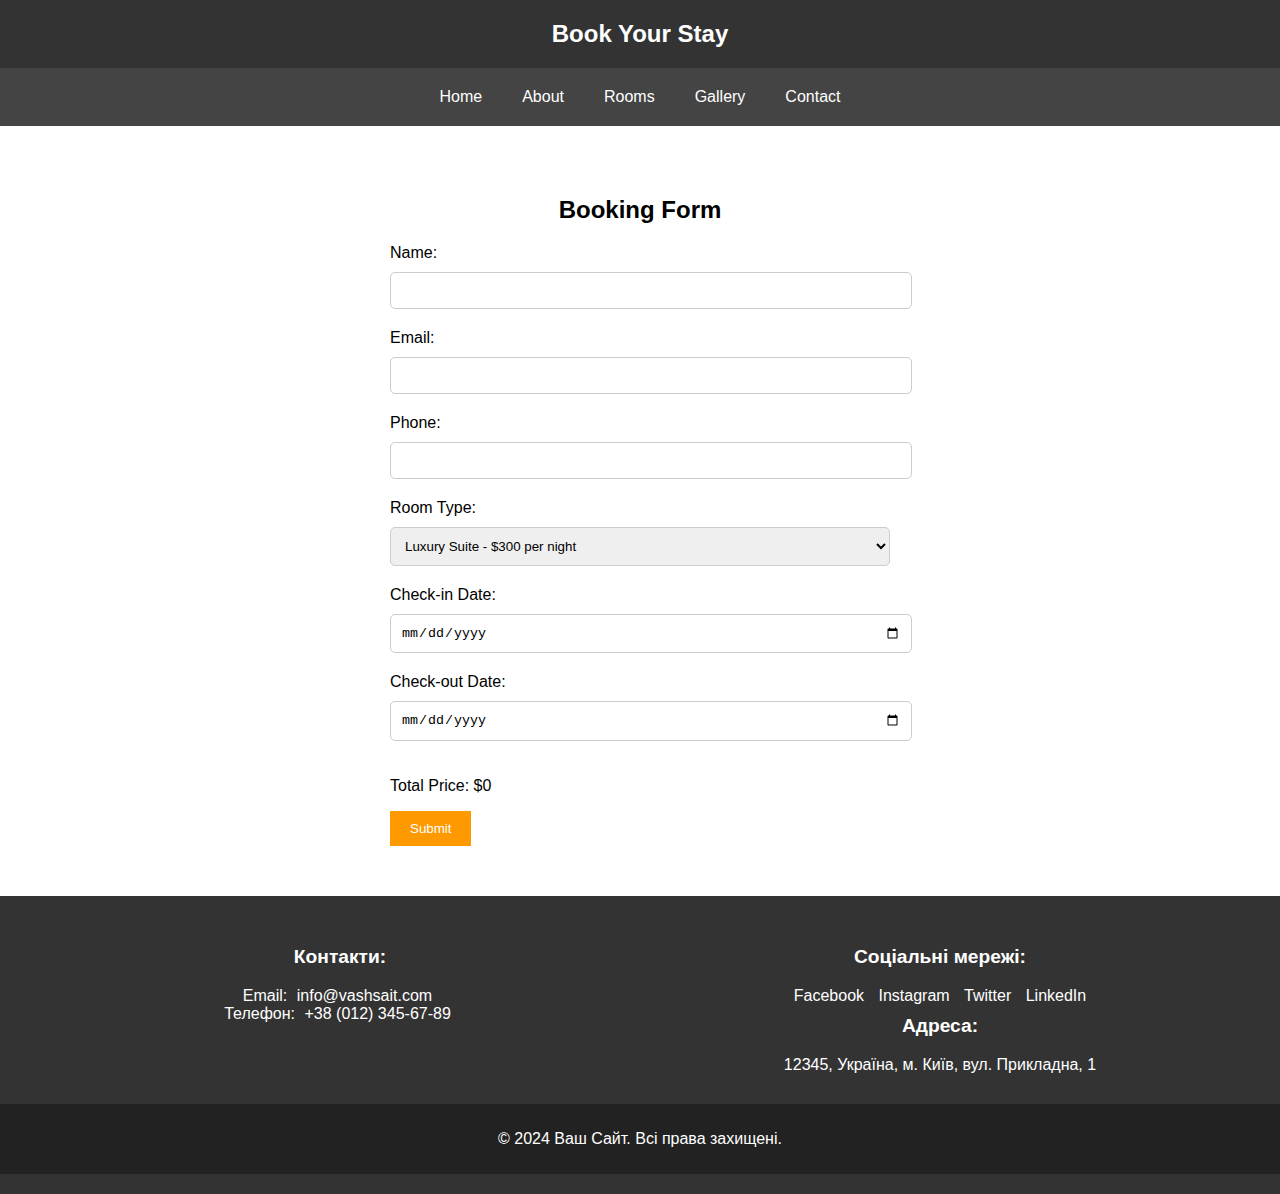
<file: booking.html>
<!DOCTYPE html>
<html lang="en">
<head>
    <meta charset="UTF-8">
    <meta name="viewport" content="width=device-width, initial-scale=1.0">
    <title>Booking - Hotel Name</title>
    <link rel="stylesheet" href="style.css">
    <link rel="stylesheet" href="booking.css">
</head>
<body>
    <header>
        <h1>Book Your Stay</h1>
    </header>
    <nav>
        <a href="index.html">Home</a>
        <a href="index.html#about">About</a>
        <a href="index.html#rooms">Rooms</a>
        <a href="index.html#gallery">Gallery</a>
        <a href="index.html#contact">Contact</a>
    </nav>
    <div class="content">
        <h2>Booking Form</h2>
        <form id="bookingForm" action="thankyou.html" method="post">
            <label for="name">Name:</label>
            <input type="text" id="name" name="name" required>
            <label for="email">Email:</label>
            <input type="email" id="email" name="email" required>
            <label for="phone">Phone:</label>
            <input type="tel" id="phone" name="phone" required>
            <label for="room">Room Type:</label>
            <select id="room" name="room" required>
                <option value="luxury">Luxury Suite - $300 per night</option>
                <option value="deluxe">Deluxe Room - $200 per night</option>
                <option value="premium">Premium Room - $150 per night</option>
                <option value="standard">Standard Room - $100 per night</option>
                <option value="economy">Economy Room - $80 per night</option>
            </select>
            <label for="checkin">Check-in Date:</label>
            <input type="date" id="checkin" name="checkin" required>
            <label for="checkout">Check-out Date:</label>
            <input type="date" id="checkout" name="checkout" required>
            <p>Total Price: $<span id="totalPrice">0</span></p>
            <button type="submit">Submit</button>
        </form>
    </div>
    <footer id="contact">
        <div class="footer-container">
            <div class="footer-column">
                <div class="contact-info">
                    <h3>Контакти:</h3>
                    <p>Email: <a href="mailto:info@vashsait.com">info@vashsait.com</a></p>
                    <p>Телефон: <a href="tel:+380123456789">+38 (012) 345-67-89</a></p>
                </div>
            </div>
            <div class="footer-column">
                <div class="social-media">
                    <h3>Соціальні мережі:</h3>
                    <a href="#">Facebook</a>
                    <a href="#">Instagram</a>
                    <a href="#">Twitter</a>
                    <a href="#">LinkedIn</a>
                </div>
                <div class="address">
                    <h3>Адреса:</h3>
                    <p>12345, Україна, м. Київ, вул. Прикладна, 1</p>
                </div>
            </div>
        </div>
        <div class="footer-bottom">
            <p>© 2024 Ваш Сайт. Всі права захищені.</p>
        </div>
    </footer>
    
        <script src="bookimg.js"></script>
</body>
</html>
</file>
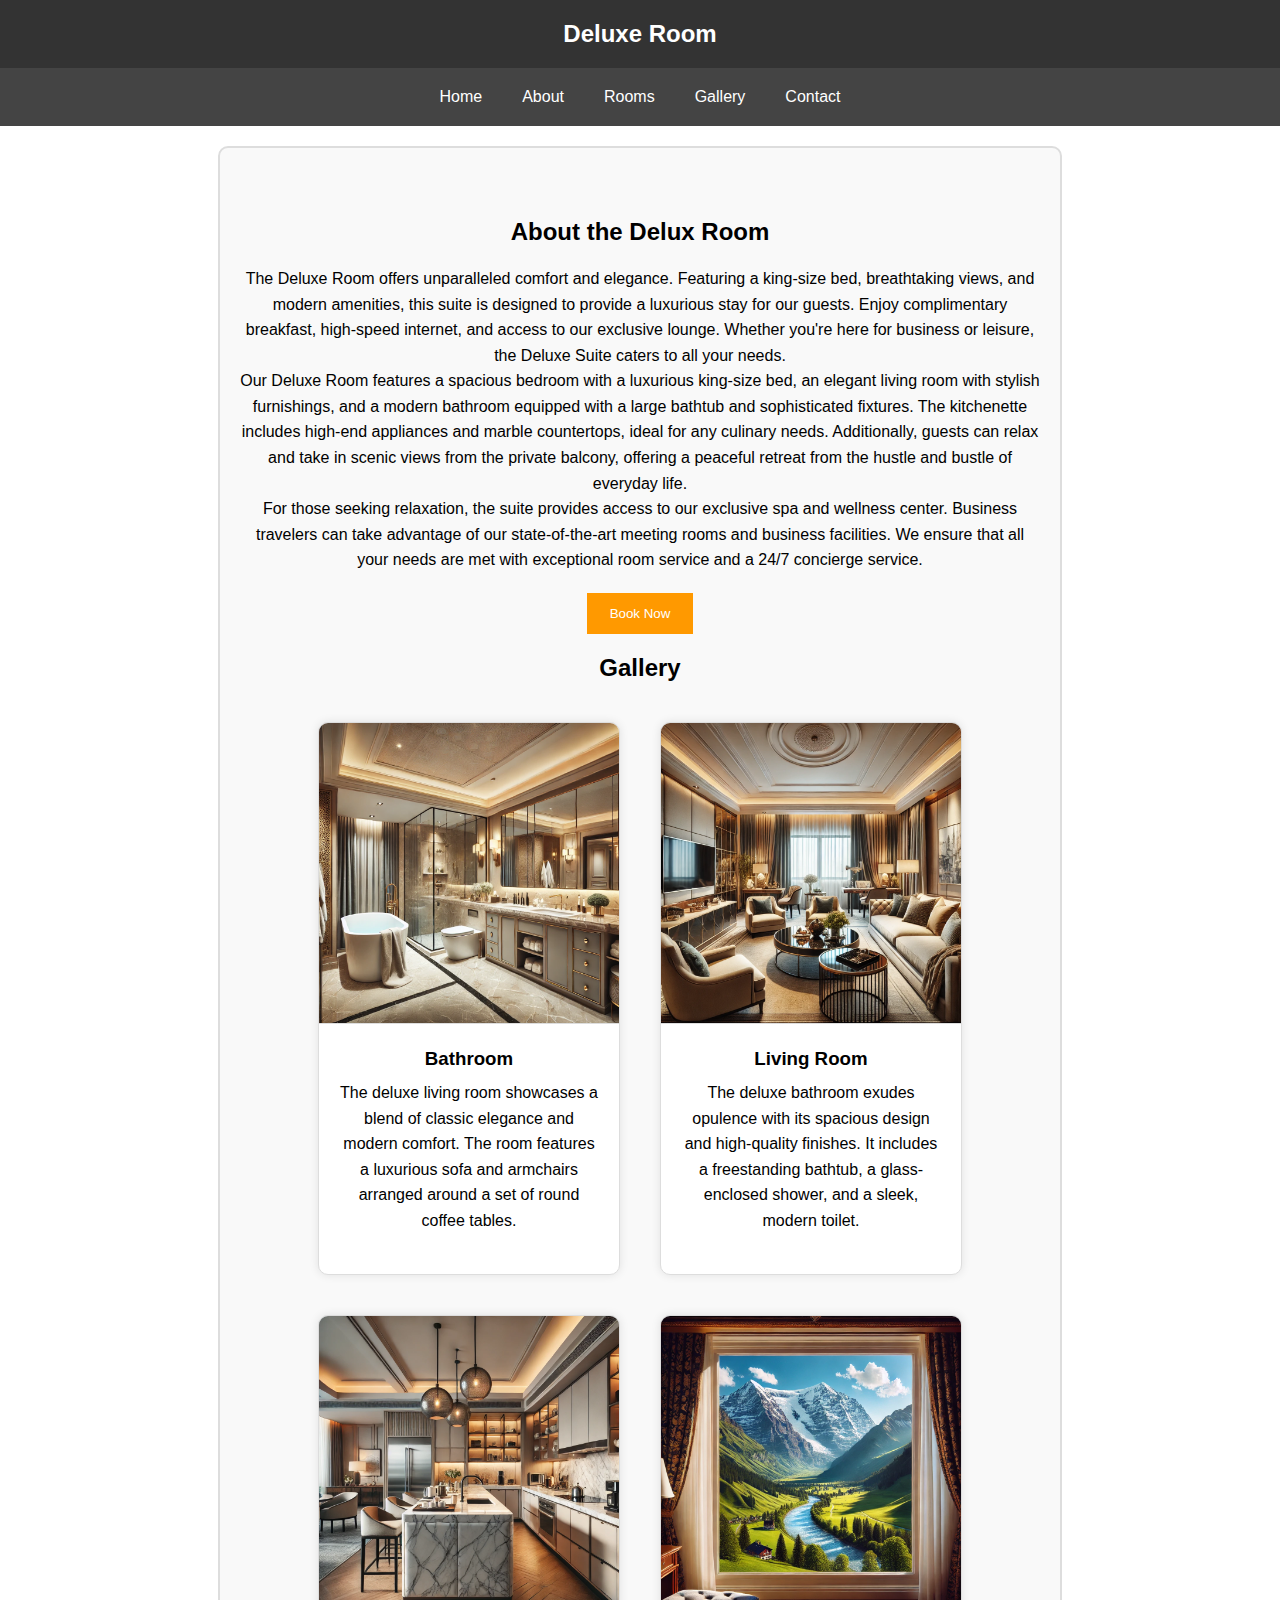
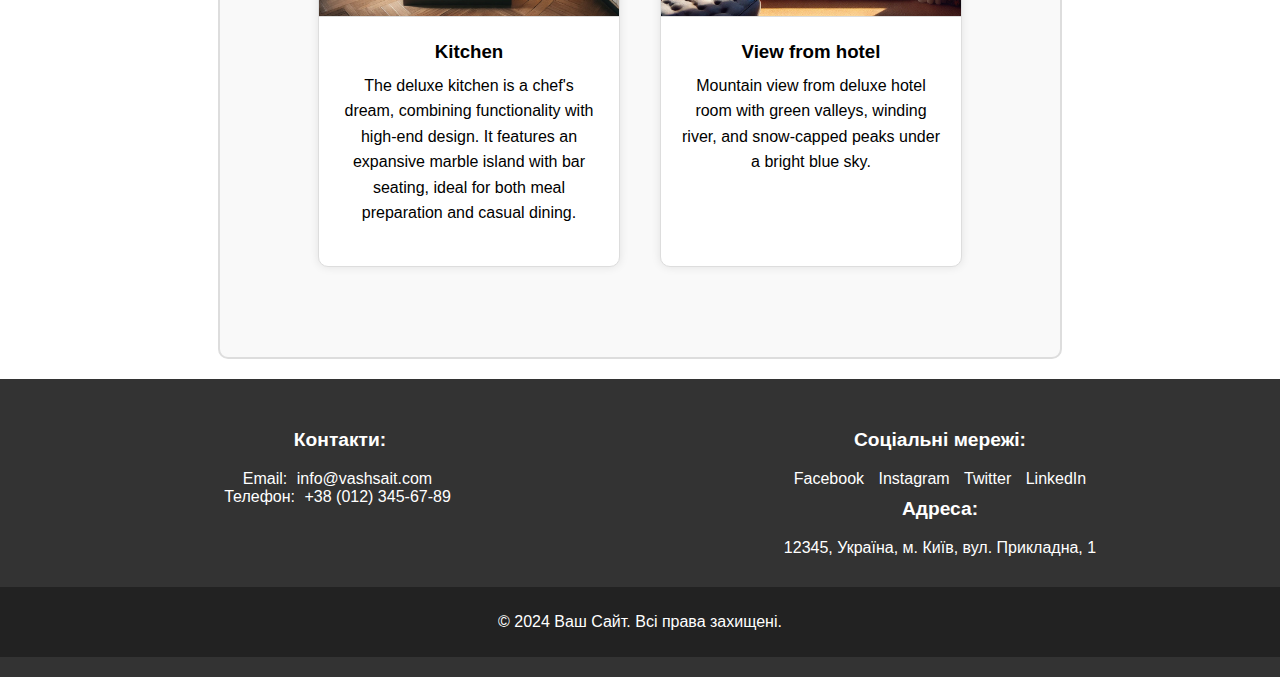
<file: deluxe.html>
<!DOCTYPE html>
<html lang="en">
<head>
    <meta charset="UTF-8">
    <meta name="viewport" content="width=device-width, initial-scale=1.0">
    <link rel="stylesheet" href="style.css">
    <link rel="stylesheet" href="deluxe.css">
    <title>Deluxe Room - Hotel Booking</title>
 
</head>
<body>
    <header>
        <h1>Deluxe Room</h1>
    </header>
    <nav>
        <a href="index.html">Home</a>
        <a href="index.html#about">About</a>
        <a href="index.html#rooms">Rooms</a>
        <a href="index.html#gallery">Gallery</a>
        <a href="index.html#contact">Contact</a>
    </nav>
    <div class="content">
        <h2>About the Delux Room</h2>
        <p>The Deluxe Room offers unparalleled comfort and elegance. Featuring a king-size bed, breathtaking views, and modern amenities, this suite is designed to provide a luxurious stay for our guests. Enjoy complimentary breakfast, high-speed internet, and access to our exclusive lounge. Whether you're here for business or leisure, the Deluxe Suite caters to all your needs.</p>
        <p>Our Deluxe Room features a spacious bedroom with a luxurious king-size bed, an elegant living room with stylish furnishings, and a modern bathroom equipped with a large bathtub and sophisticated fixtures. The kitchenette includes high-end appliances and marble countertops, ideal for any culinary needs. Additionally, guests can relax and take in scenic views from the private balcony, offering a peaceful retreat from the hustle and bustle of everyday life.</p>
        <p>For those seeking relaxation, the suite provides access to our exclusive spa and wellness center. Business travelers can take advantage of our state-of-the-art meeting rooms and business facilities. We ensure that all your needs are met with exceptional room service and a 24/7 concierge service.</p>
        <button onclick="window.location.href='booking.html'">Book Now</button>
        <h2>Gallery</h2>
        <div class="gallery">
            <div class="room-card">
                <img src="./rooms/Deluxe_bathroom.png" alt="Bathroom">
                <div class="room-card-content">
                    <h3>Bathroom</h3>
                    <p>The deluxe living room showcases a blend of classic elegance and modern comfort. The room features a luxurious sofa and armchairs arranged around a set of round coffee tables.</p>
                </div>
            </div>
            <div class="room-card">
                <img src="./rooms/Deluxe_living_room.png" alt="Living Room">
                <div class="room-card-content">
                    <h3>Living Room</h3>
                    <p>The deluxe bathroom exudes opulence with its spacious design and high-quality finishes. It includes a freestanding bathtub, a glass-enclosed shower, and a sleek, modern toilet.</p>
                </div>
            </div>
            <div class="room-card">
                <img src="./rooms/Deluxe_kitchen.png" alt="Kitchen">
                <div class="room-card-content">
                    <h3>Kitchen</h3>
                    <p>The deluxe kitchen is a chef's dream, combining functionality with high-end design. It features an expansive marble island with bar seating, ideal for both meal preparation and casual dining. </p>
                </div>
            </div>
            <div class="room-card">
                <img src="./rooms/another_deluxe_mountain_view.png" alt="View">
                <div class="room-card-content">
                    <h3>View from hotel</h3>
                    <p>Mountain view from deluxe hotel room with green valleys, winding river, and snow-capped peaks under a bright blue sky.</p>
                   
                </div>
            </div>
            <!-- Add more room cards as needed -->
        </div>
    </div>
    <footer>
        <div class="footer-container">
            <div class="footer-column">
                <div class="contact-info">
                    <h3>Контакти:</h3>
                    <p>Email: <a href="mailto:info@vashsait.com">info@vashsait.com</a></p>
                    <p>Телефон: <a href="tel:+380123456789">+38 (012) 345-67-89</a></p>
                </div>
            </div>
            <div class="footer-column">
                <div class="social-media">
                    <h3>Соціальні мережі:</h3>
                    <a href="#">Facebook</a>
                    <a href="#">Instagram</a>
                    <a href="#">Twitter</a>
                    <a href="#">LinkedIn</a>
                </div>
                <div class="address">
                    <h3>Адреса:</h3>
                    <p>12345, Україна, м. Київ, вул. Прикладна, 1</p>
                </div>
            </div>
        </div>
        <div class="footer-bottom">
            <p>© 2024 Ваш Сайт. Всі права захищені.</p>
        </div>
    </footer>
</body>
</html>
</file>
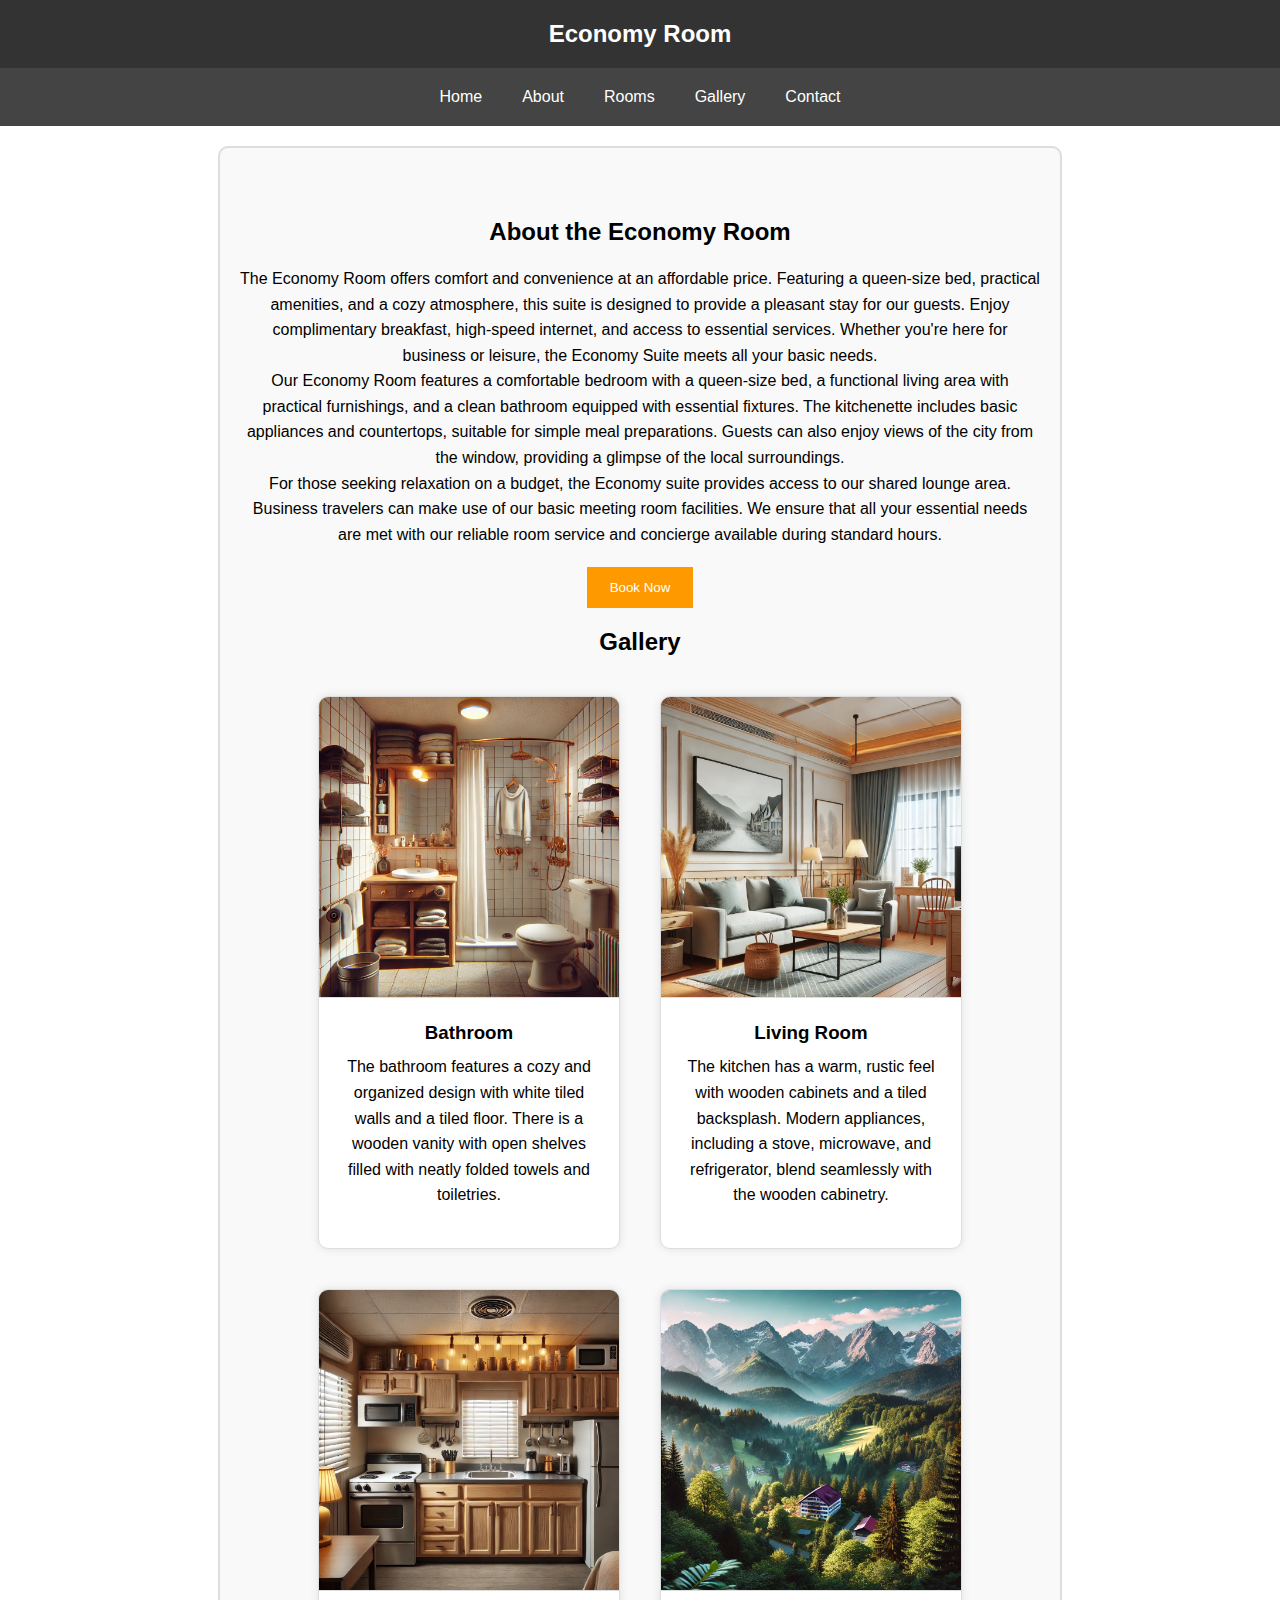
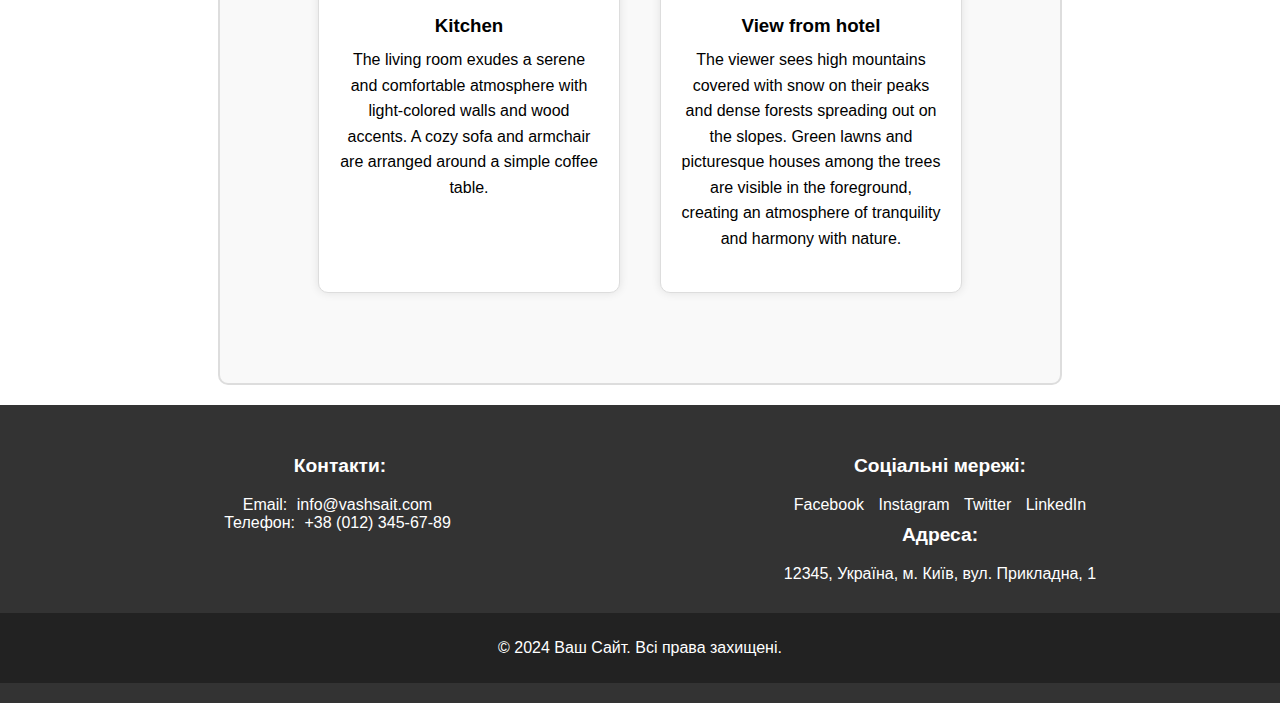
<file: economy.html>
<!DOCTYPE html>
<html lang="en">
<head>
    <meta charset="UTF-8">
    <meta name="viewport" content="width=device-width, initial-scale=1.0">
    <link rel="stylesheet" href="style.css">
    <link rel="stylesheet" href="economy.css">
    <title>Economy Room - Hotel Booking</title>
 
</head>
<body>
    <header>
        <h1>Economy Room</h1>
    </header>
    <nav>
        <a href="index.html">Home</a>
        <a href="index.html#about">About</a>
        <a href="index.html#rooms">Rooms</a>
        <a href="index.html#gallery">Gallery</a>
        <a href="index.html#contact">Contact</a>
    </nav>
    <div class="content">
        <h2>About the Economy Room</h2>
        <p>The Economy Room offers comfort and convenience at an affordable price. Featuring a queen-size bed, practical amenities, and a cozy atmosphere, this suite is designed to provide a pleasant stay for our guests. Enjoy complimentary breakfast, high-speed internet, and access to essential services. Whether you're here for business or leisure, the Economy Suite meets all your basic needs.</p>
        <p>Our Economy Room features a comfortable bedroom with a queen-size bed, a functional living area with practical furnishings, and a clean bathroom equipped with essential fixtures. The kitchenette includes basic appliances and countertops, suitable for simple meal preparations. Guests can also enjoy views of the city from the window, providing a glimpse of the local surroundings.</p>
        <p>For those seeking relaxation on a budget, the Economy suite provides access to our shared lounge area. Business travelers can make use of our basic meeting room facilities. We ensure that all your essential needs are met with our reliable room service and concierge available during standard hours.</p>
        <button onclick="window.location.href='booking.html'">Book Now</button>
        <h2>Gallery</h2>
        <div class="gallery">
            <div class="room-card">
                <img src="./rooms/Economy_suite_bathroom.png" alt="Bathroom">
                <div class="room-card-content">
                    <h3>Bathroom</h3>
                    <p>The bathroom features a cozy and organized design with white tiled walls and a tiled floor. There is a wooden vanity with open shelves filled with neatly folded towels and toiletries.</p>
                </div>
            </div>
            <div class="room-card">
                <img src="./rooms/Economy_suite_living_room.png" alt="Living Room">
                <div class="room-card-content">
                    <h3>Living Room</h3>
                    <p>The kitchen has a warm, rustic feel with wooden cabinets and a tiled backsplash. Modern appliances, including a stove, microwave, and refrigerator, blend seamlessly with the wooden cabinetry.</p>
                </div>
            </div>
            <div class="room-card">
                <img src="./rooms/Economy_suite_kitchen.png" alt="Kitchen">
                <div class="room-card-content">
                    <h3>Kitchen</h3>
                    <p>The living room exudes a serene and comfortable atmosphere with light-colored walls and wood accents. A cozy sofa and armchair are arranged around a simple coffee table.</p>
                </div>
            </div>
            <div class="room-card">
                <img src="./rooms/Mountain_view_from_hotel_window.png" alt="View">
                <div class="room-card-content">
                    <h3>View from hotel</h3>
                    <p>The viewer sees high mountains covered with snow on their peaks and dense forests spreading out on the slopes. Green lawns and picturesque houses among the trees are visible in the foreground, creating an atmosphere of tranquility and harmony with nature.</p>
                   
                </div>
            </div>
            <!-- Add more room cards as needed -->
        </div>
    </div>
    <footer>
        <div class="footer-container">
            <div class="footer-column">
                <div class="contact-info">
                    <h3>Контакти:</h3>
                    <p>Email: <a href="mailto:info@vashsait.com">info@vashsait.com</a></p>
                    <p>Телефон: <a href="tel:+380123456789">+38 (012) 345-67-89</a></p>
                </div>
            </div>
            <div class="footer-column">
                <div class="social-media">
                    <h3>Соціальні мережі:</h3>
                    <a href="#">Facebook</a>
                    <a href="#">Instagram</a>
                    <a href="#">Twitter</a>
                    <a href="#">LinkedIn</a>
                </div>
                <div class="address">
                    <h3>Адреса:</h3>
                    <p>12345, Україна, м. Київ, вул. Прикладна, 1</p>
                </div>
            </div>
        </div>
        <div class="footer-bottom">
            <p>© 2024 Ваш Сайт. Всі права захищені.</p>
        </div>
    </footer>
</body>
</html>
</file>
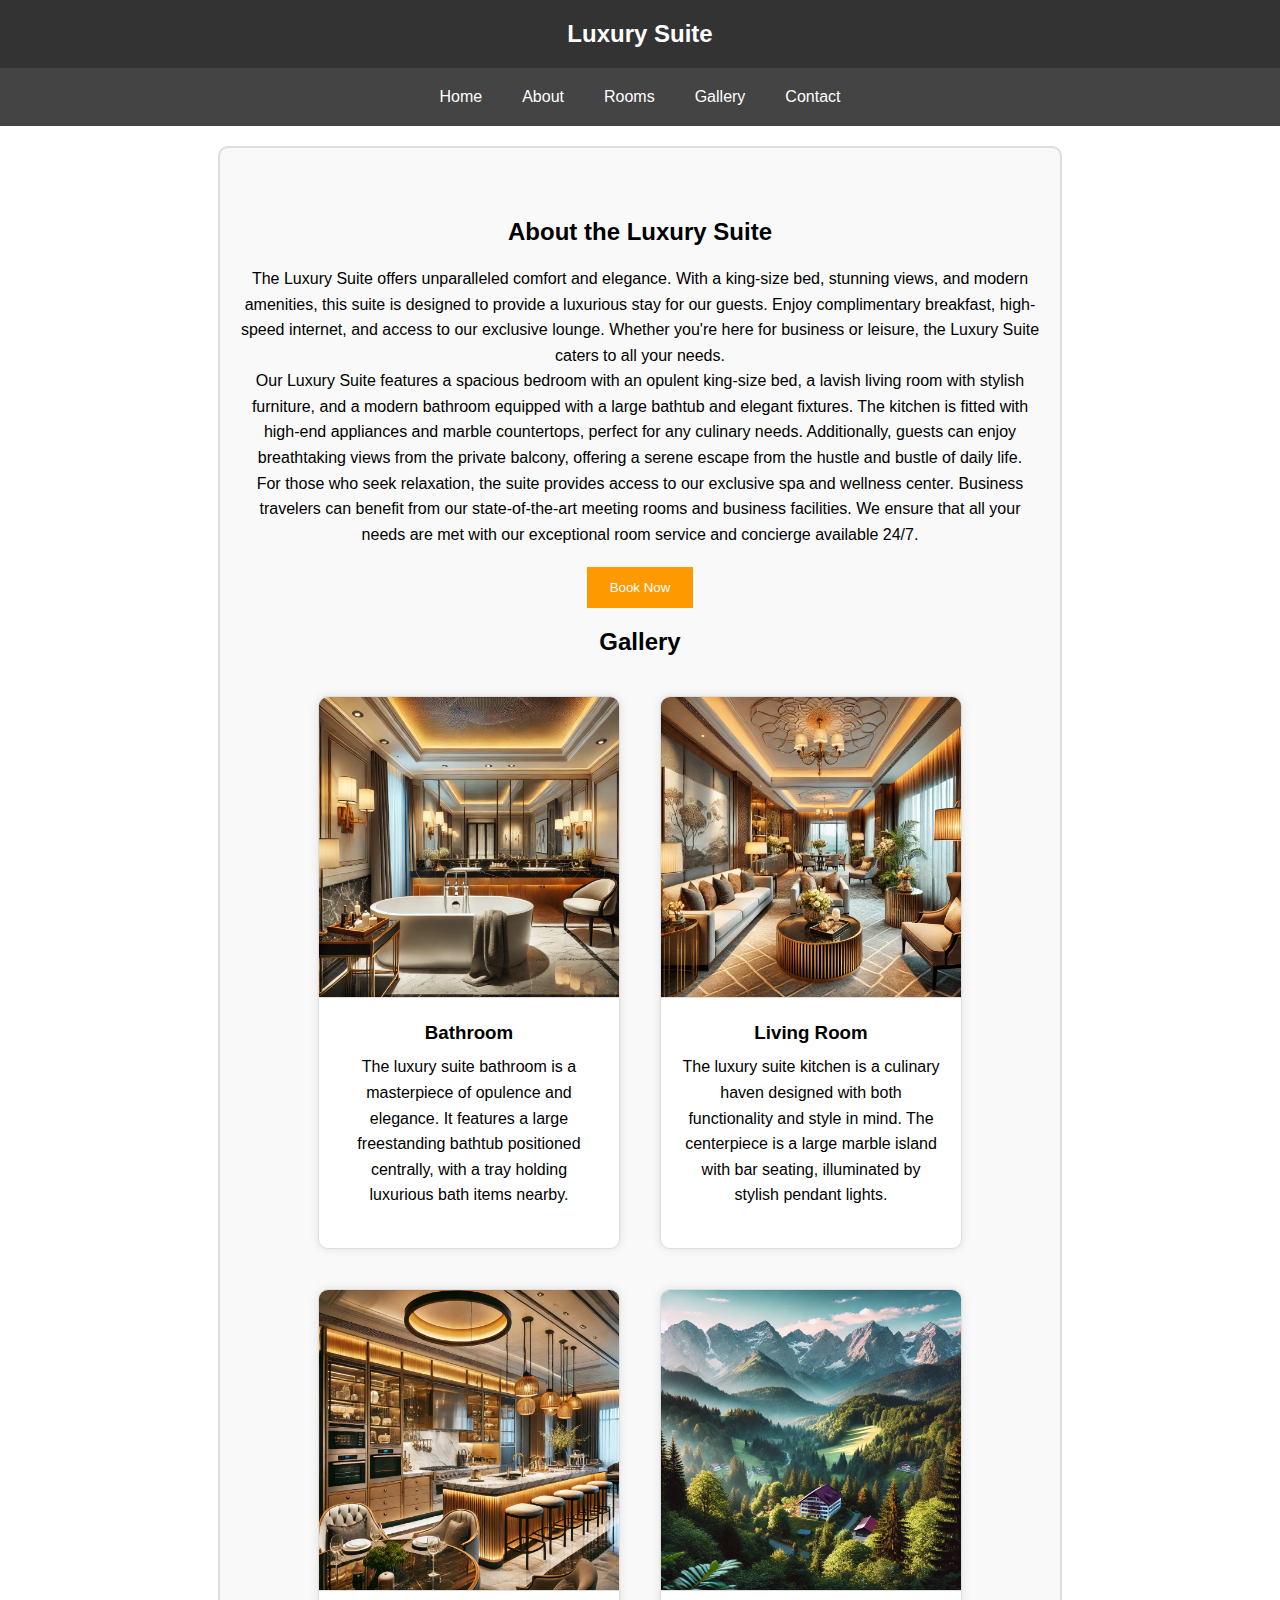
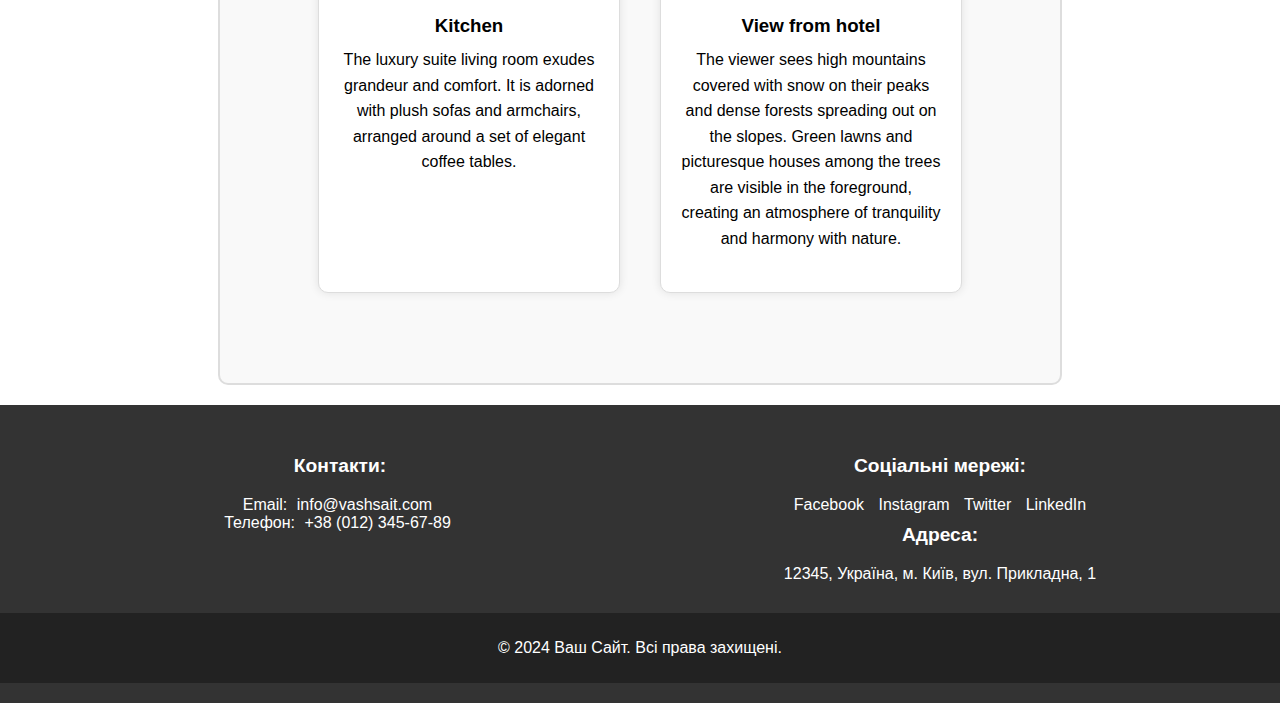
<file: luxery.html>
<!DOCTYPE html>
<html lang="en">
<head>
    <meta charset="UTF-8">
    <meta name="viewport" content="width=device-width, initial-scale=1.0">
    <link rel="stylesheet" href="style.css">
    <link rel="stylesheet" href="luxery.css">
    <title>Luxury Suite - Hotel Booking</title>
 
</head>
<body>
    
    <header>
        <h1>Luxury Suite</h1>
    </header>
    <nav>
        <a href="index.html">Home</a>
        <a href="index.html#about">About</a>
        <a href="index.html#rooms">Rooms</a>
        <a href="index.html#gallery">Gallery</a>
        <a href="index.html#contact">Contact</a>
    </nav>
    <div class="content">
        <h2>About the Luxury Suite</h2>
        <p>The Luxury Suite offers unparalleled comfort and elegance. With a king-size bed, stunning views, and modern amenities, this suite is designed to provide a luxurious stay for our guests. Enjoy complimentary breakfast, high-speed internet, and access to our exclusive lounge. Whether you're here for business or leisure, the Luxury Suite caters to all your needs.</p>
        <p>Our Luxury Suite features a spacious bedroom with an opulent king-size bed, a lavish living room with stylish furniture, and a modern bathroom equipped with a large bathtub and elegant fixtures. The kitchen is fitted with high-end appliances and marble countertops, perfect for any culinary needs. Additionally, guests can enjoy breathtaking views from the private balcony, offering a serene escape from the hustle and bustle of daily life.</p>
        <p>For those who seek relaxation, the suite provides access to our exclusive spa and wellness center. Business travelers can benefit from our state-of-the-art meeting rooms and business facilities. We ensure that all your needs are met with our exceptional room service and concierge available 24/7.</p>
        <button onclick="window.location.href='booking.html'">Book Now</button>
        <h2>Gallery</h2>
        <div class="gallery">
            <div class="room-card">
                <img src="./rooms/Luxury_suite_bathroom.png" alt="Bathroom">
                <div class="room-card-content">
                    <h3>Bathroom</h3>
                    <p>The luxury suite bathroom is a masterpiece of opulence and elegance. It features a large freestanding bathtub positioned centrally, with a tray holding luxurious bath items nearby.</p>
                </div>
            </div>
            <div class="room-card">
                <img src="./rooms/Luxury_suite_living_room_1.png" alt="Living Room">
                <div class="room-card-content">
                    <h3>Living Room</h3>
                    <p>The luxury suite kitchen is a culinary haven designed with both functionality and style in mind. The centerpiece is a large marble island with bar seating, illuminated by stylish pendant lights.</p>
                </div>
            </div>
            <div class="room-card">
                <img src="./rooms/Luxury_suite_kitchen.png" alt="Kitchen">
                <div class="room-card-content">
                    <h3>Kitchen</h3>
                    <p>The luxury suite living room exudes grandeur and comfort. It is adorned with plush sofas and armchairs, arranged around a set of elegant coffee tables.</p>
                </div>
            </div>
            <div class="room-card">
                <img src="./rooms/Mountain_view_from_hotel_window.png" alt="View">
                <div class="room-card-content">
                    <h3>View from hotel</h3>
                    <p>The viewer sees high mountains covered with snow on their peaks and dense forests spreading out on the slopes. Green lawns and picturesque houses among the trees are visible in the foreground, creating an atmosphere of tranquility and harmony with nature.</p>
                   
                </div>
            </div>
            <!-- Add more room cards as needed -->
        </div>
    </div>
    <footer>
        <div class="footer-container">
            <div class="footer-column">
                <div class="contact-info">
                    <h3>Контакти:</h3>
                    <p>Email: <a href="mailto:info@vashsait.com">info@vashsait.com</a></p>
                    <p>Телефон: <a href="tel:+380123456789">+38 (012) 345-67-89</a></p>
                </div>
            </div>
            <div class="footer-column">
                <div class="social-media">
                    <h3>Соціальні мережі:</h3>
                    <a href="#">Facebook</a>
                    <a href="#">Instagram</a>
                    <a href="#">Twitter</a>
                    <a href="#">LinkedIn</a>
                </div>
                <div class="address">
                    <h3>Адреса:</h3>
                    <p>12345, Україна, м. Київ, вул. Прикладна, 1</p>
                </div>
            </div>
        </div>
        <div class="footer-bottom">
            <p>© 2024 Ваш Сайт. Всі права захищені.</p>
        </div>
    </footer>
</body>
</html>
</file>
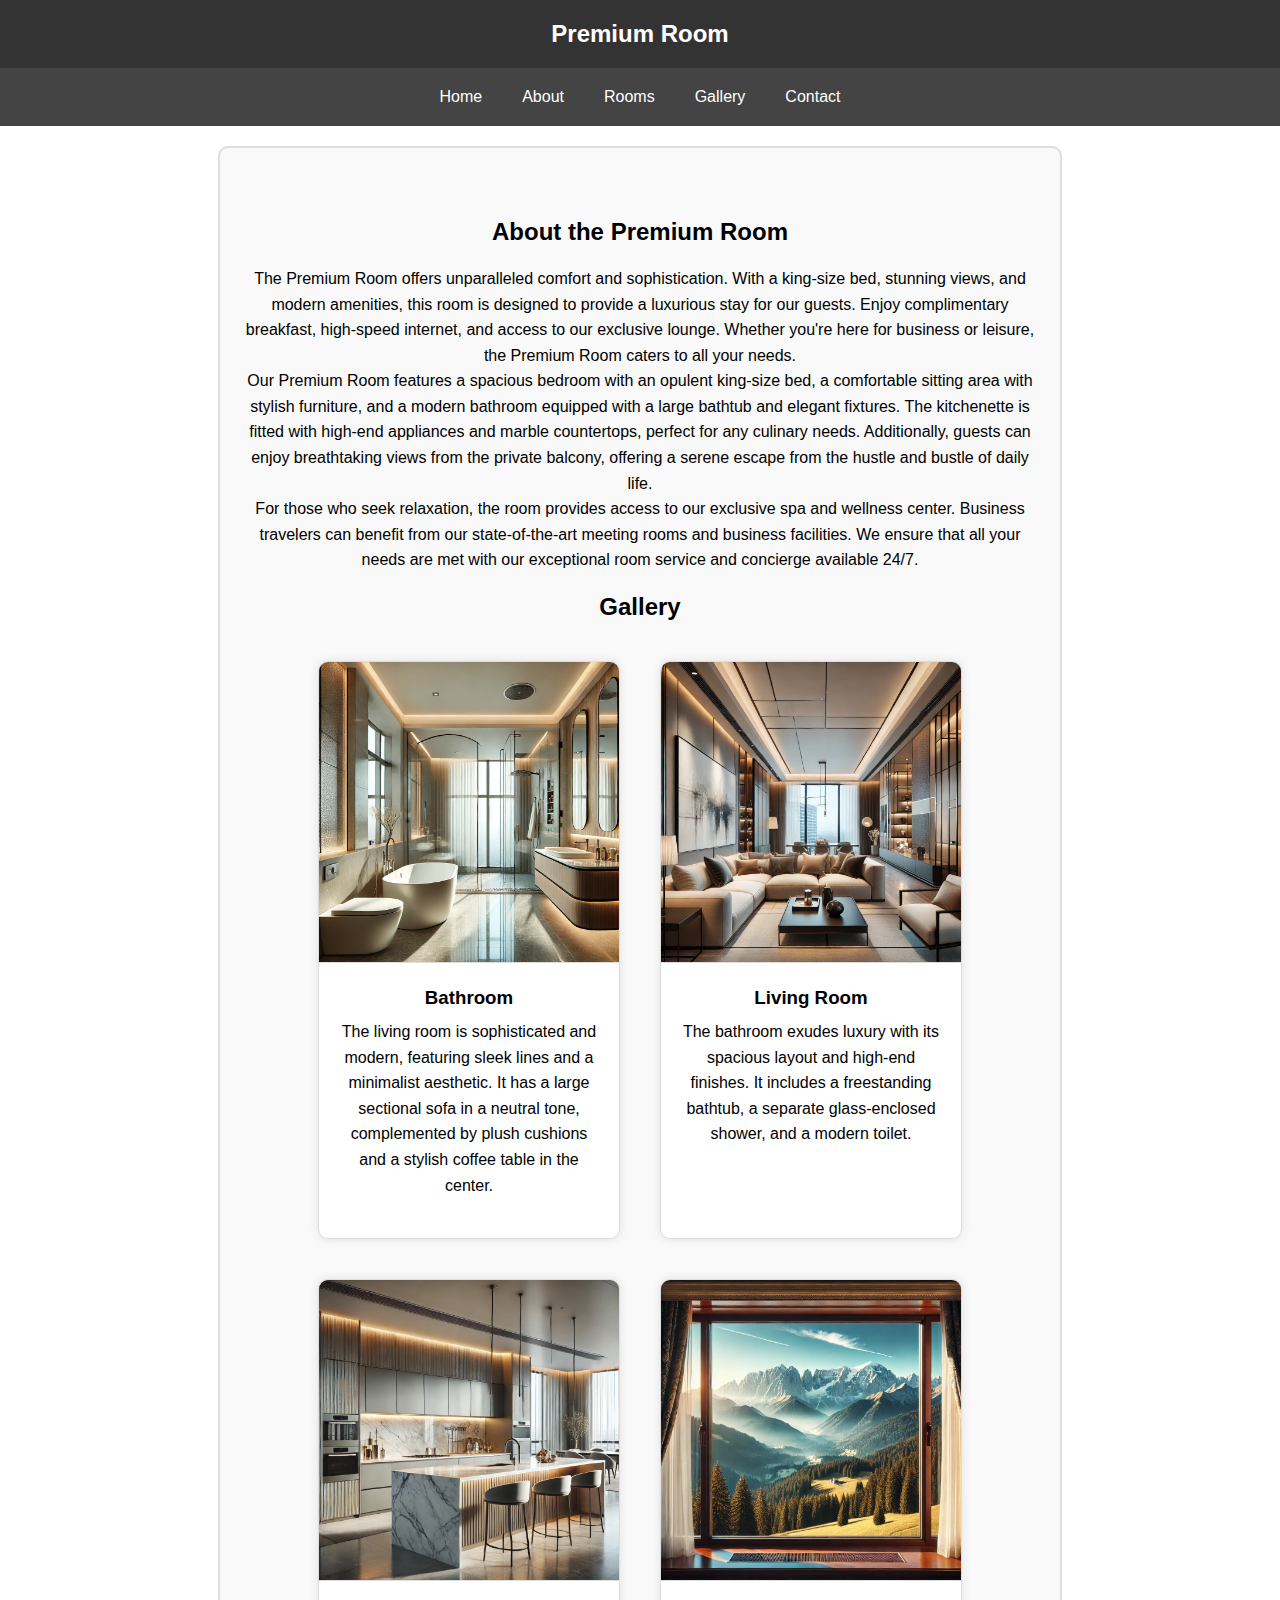
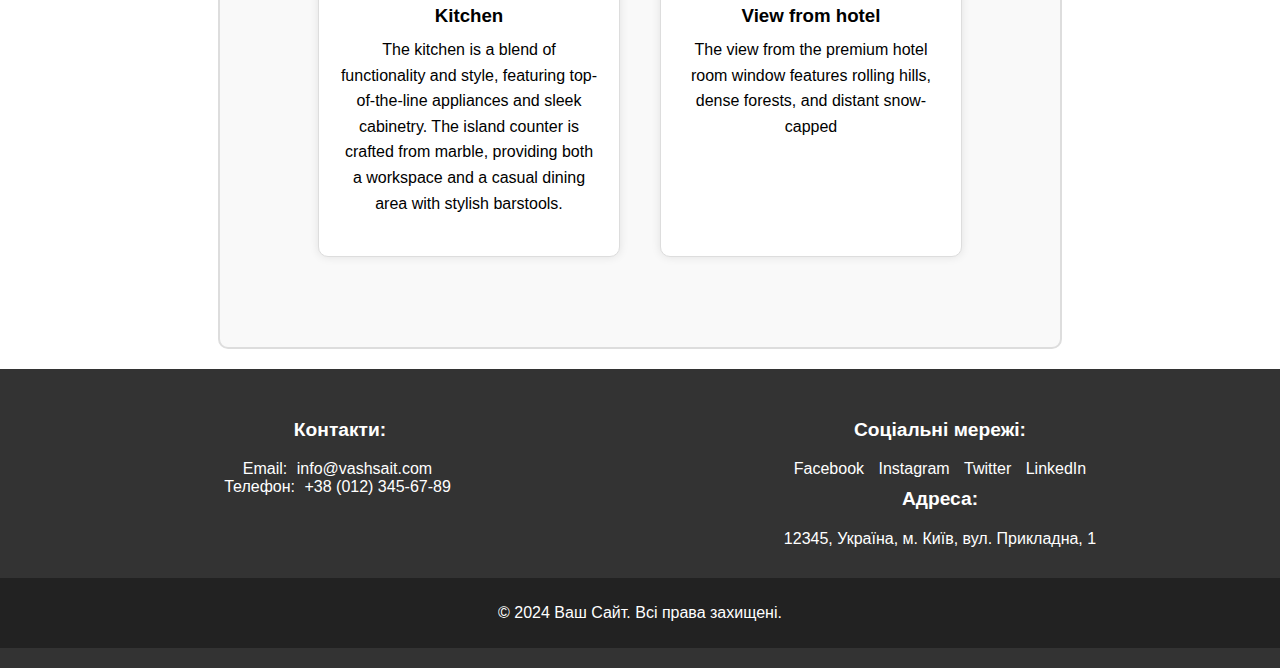
<file: premium.html>
<!DOCTYPE html>
<html lang="en">
<head>
    <meta charset="UTF-8">
    <meta name="viewport" content="width=device-width, initial-scale=1.0">
    <link rel="stylesheet" href="style.css">
    <link rel="stylesheet" href="luxery.css">
    <title>Premium Room - Hotel Booking</title>
 
</head>
<body>
    <header>
        <h1>Premium Room</h1>
    </header>
    <nav>
        <a href="index.html">Home</a>
        <a href="index.html#about">About</a>
        <a href="index.html#rooms">Rooms</a>
        <a href="index.html#gallery">Gallery</a>
        <a href="index.html#contact">Contact</a>
    </nav>
    <div class="content">
        <h2>About the Premium Room</h2>
        <p>The Premium Room offers unparalleled comfort and sophistication. With a king-size bed, stunning views, and modern amenities, this room is designed to provide a luxurious stay for our guests. Enjoy complimentary breakfast, high-speed internet, and access to our exclusive lounge. Whether you're here for business or leisure, the Premium Room caters to all your needs.</p> 
        <p>Our Premium Room features a spacious bedroom with an opulent king-size bed, a comfortable sitting area with stylish furniture, and a modern bathroom equipped with a large bathtub and elegant fixtures. The kitchenette is fitted with high-end appliances and marble countertops, perfect for any culinary needs. Additionally, guests can enjoy breathtaking views from the private balcony, offering a serene escape from the hustle and bustle of daily life.</p>
        <p>For those who seek relaxation, the room provides access to our exclusive spa and wellness center. Business travelers can benefit from our state-of-the-art meeting rooms and business facilities. We ensure that all your needs are met with our exceptional room service and concierge available 24/7.</p>
        <h2>Gallery</h2>
        <div class="gallery">
            <div class="room-card">
                <img src="./rooms/Premium_bathroom.png" alt="Bathroom">
                <div class="room-card-content">
                    <h3>Bathroom</h3>
                    <p>The living room is sophisticated and modern, featuring sleek lines and a minimalist aesthetic. It has a large sectional sofa in a neutral tone, complemented by plush cushions and a stylish coffee table in the center.</p>
                </div>
            </div>
            <div class="room-card">
                <img src="./rooms/Premium_Living_room.png" alt="Living Room">
                <div class="room-card-content">
                    <h3>Living Room</h3>
                    <p>The bathroom exudes luxury with its spacious layout and high-end finishes. It includes a freestanding bathtub, a separate glass-enclosed shower, and a modern toilet.</p>
                </div>
            </div>
            <div class="room-card">
                <img src="./rooms/Premium_Kitchen.png" alt="Kitchen">
                <div class="room-card-content">
                    <h3>Kitchen</h3>
                    <p>The kitchen is a blend of functionality and style, featuring top-of-the-line appliances and sleek cabinetry. The island counter is crafted from marble, providing both a workspace and a casual dining area with stylish barstools.</p>
                </div>
            </div>
            <div class="room-card">
                <img src="./rooms/Premium_mountain_view.png" alt="View">
                <div class="room-card-content">
                    <h3>View from hotel</h3>
                    <p>The view from the premium  hotel room window features rolling hills, dense forests, and distant snow-capped</p>
                   
                </div>
            </div>
        </div>
    </div>
    <footer>
        <div class="footer-container">
            <div class="footer-column">
                <div class="contact-info">
                    <h3>Контакти:</h3>
                    <p>Email: <a href="mailto:info@vashsait.com">info@vashsait.com</a></p>
                    <p>Телефон: <a href="tel:+380123456789">+38 (012) 345-67-89</a></p>
                </div>
            </div>
            <div class="footer-column">
                <div class="social-media">
                    <h3>Соціальні мережі:</h3>
                    <a href="#">Facebook</a>
                    <a href="#">Instagram</a>
                    <a href="#">Twitter</a>
                    <a href="#">LinkedIn</a>
                </div>
                <div class="address">
                    <h3>Адреса:</h3>
                    <p>12345, Україна, м. Київ, вул. Прикладна, 1</p>
                </div>
            </div>
        </div>
        <div class="footer-bottom">
            <p>© 2024 Ваш Сайт. Всі права захищені.</p>
        </div>
    </footer>
</body>
</html>
</file>
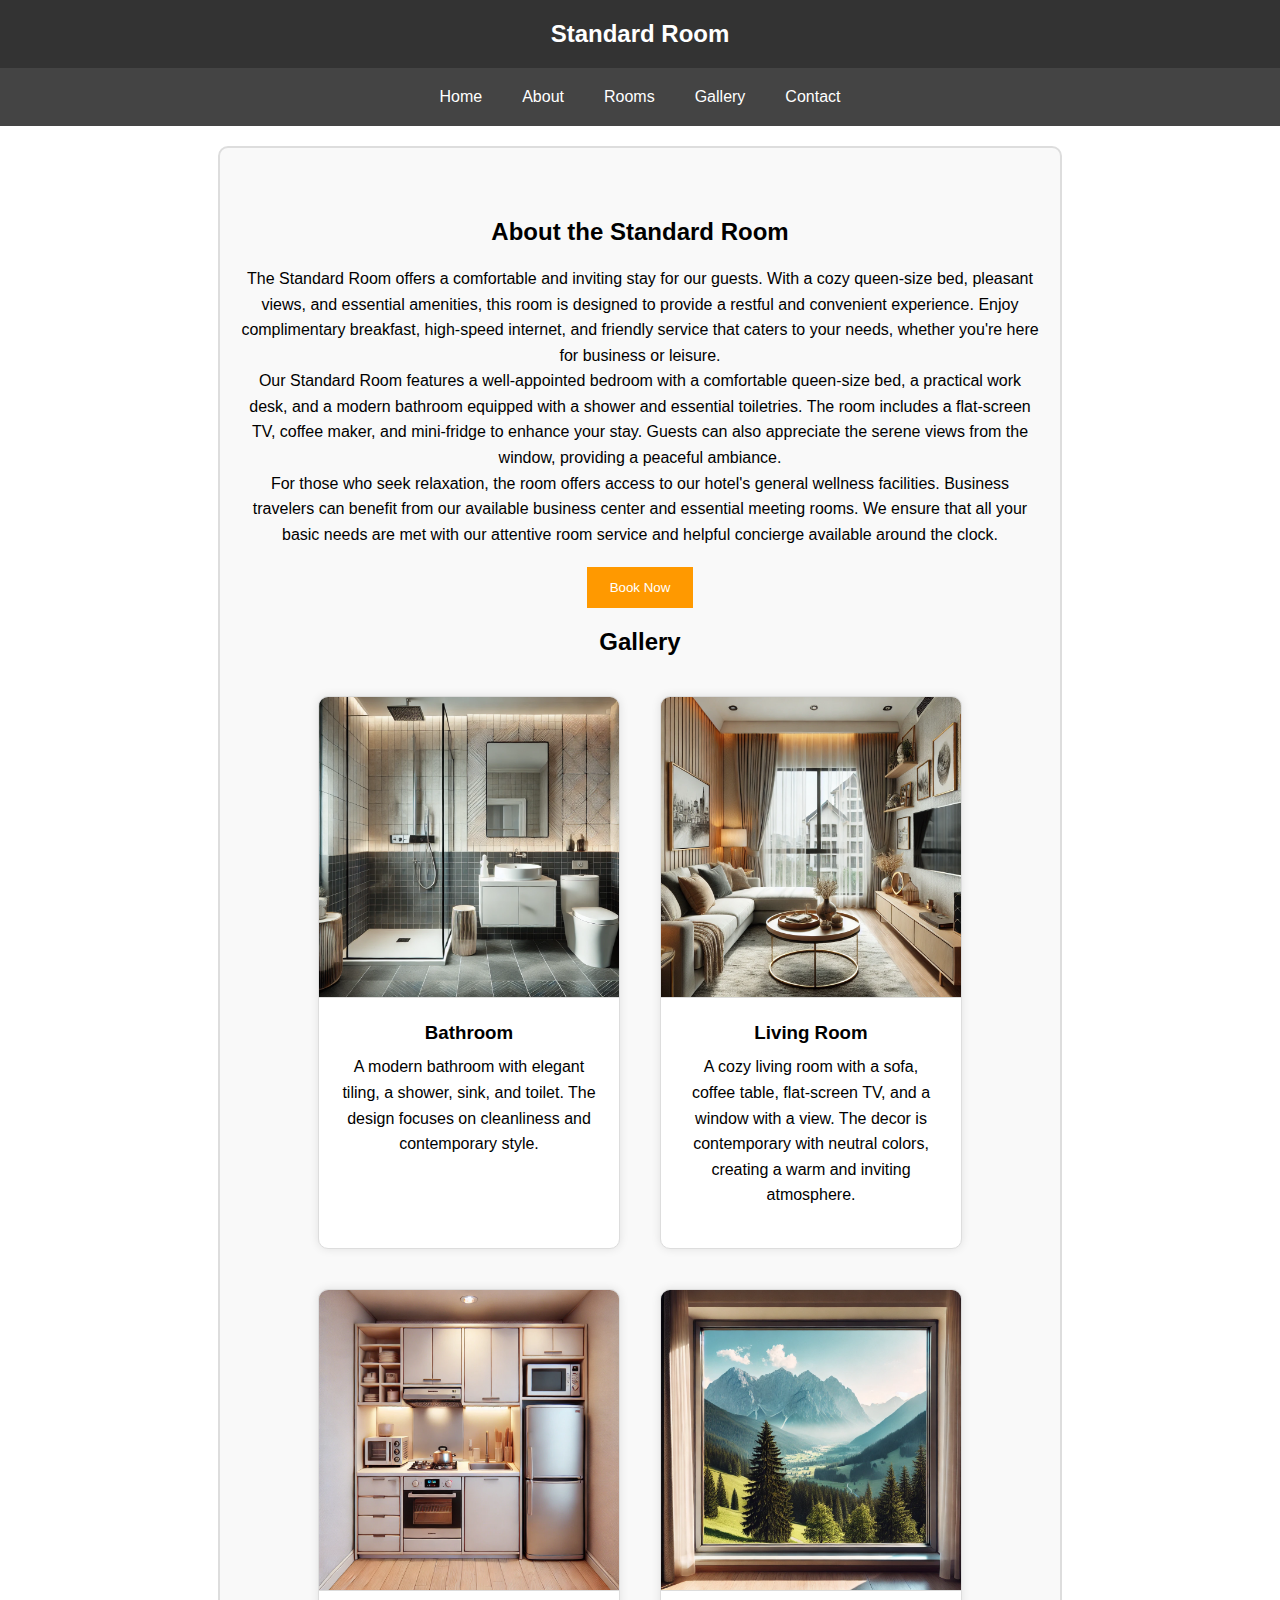
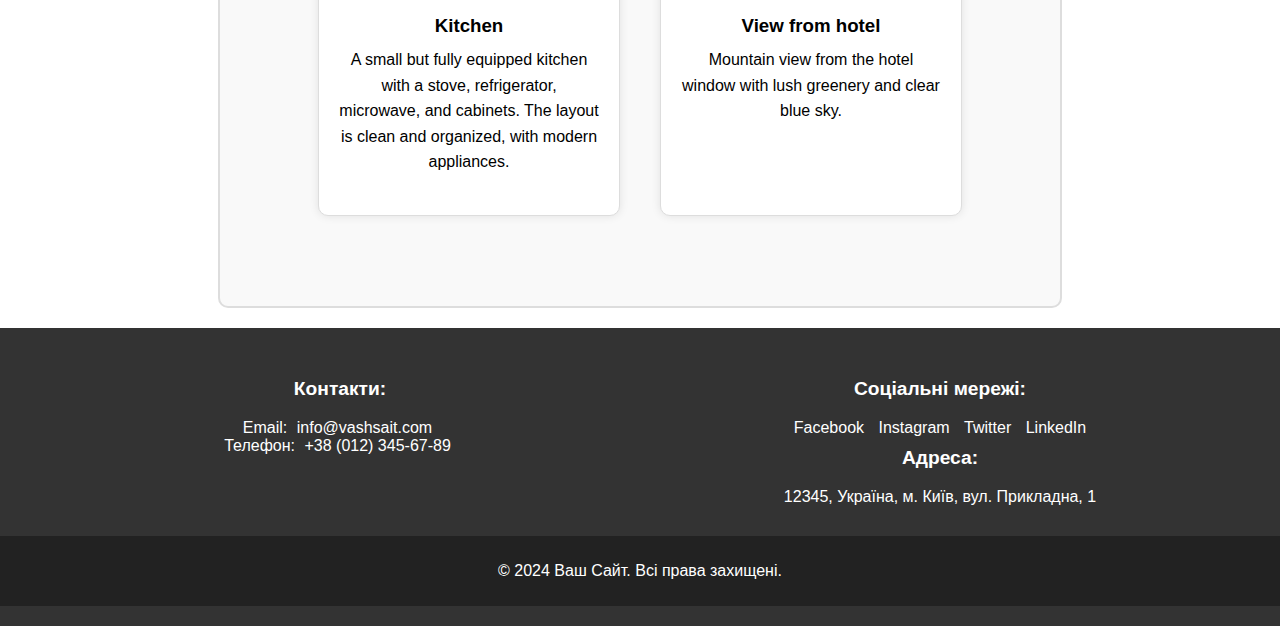
<file: standard.html>
<!DOCTYPE html>
<html lang="en">
<head>
    <meta charset="UTF-8">
    <meta name="viewport" content="width=device-width, initial-scale=1.0">
    <link rel="stylesheet" href="style.css">
    <link rel="stylesheet" href="luxery.css">
    <title>Standard Room - Hotel Booking</title>
 
</head>
<body>
    <header>
        <h1>Standard Room</h1>
    </header>
    <nav>
        <a href="index.html">Home</a>
        <a href="index.html#about">About</a>
        <a href="index.html#rooms">Rooms</a>
        <a href="index.html#gallery">Gallery</a>
        <a href="index.html#contact">Contact</a>
    </nav>
    <div class="content">
        <h2>About the Standard Room</h2>
        <p>The Standard Room offers a comfortable and inviting stay for our guests. With a cozy queen-size bed, pleasant views, and essential amenities, this room is designed to provide a restful and convenient experience. Enjoy complimentary breakfast, high-speed internet, and friendly service that caters to your needs, whether you're here for business or leisure.</p>
        <p>Our Standard Room features a well-appointed bedroom with a comfortable queen-size bed, a practical work desk, and a modern bathroom equipped with a shower and essential toiletries. The room includes a flat-screen TV, coffee maker, and mini-fridge to enhance your stay. Guests can also appreciate the serene views from the window, providing a peaceful ambiance.</p>
        <p>For those who seek relaxation, the room offers access to our hotel's general wellness facilities. Business travelers can benefit from our available business center and essential meeting rooms. We ensure that all your basic needs are met with our attentive room service and helpful concierge available around the clock.</p>
        <button onclick="window.location.href='booking.html'">Book Now</button>
        <h2>Gallery</h2>
        <div class="gallery">
            <div class="room-card">
                <img src="./rooms/standard_bathroom.png" alt="Bathroom">
                <div class="room-card-content">
                    <h3>Bathroom</h3>
                    <p>A modern bathroom with elegant tiling, a shower, sink, and toilet. The design focuses on cleanliness and contemporary style.</p>
                </div>
            </div>
            <div class="room-card">
                <img src="./rooms/standard_living_room.png" alt="Living Room">
                <div class="room-card-content">
                    <h3>Living Room</h3>
                    <p>A cozy living room with a sofa, coffee table, flat-screen TV, and a window with a view. The decor is contemporary with neutral colors, creating a warm and inviting atmosphere.</p>
                </div>
            </div>
            <div class="room-card">
                <img src="./rooms/standard_kitchen.png" alt="Kitchen">
                <div class="room-card-content">
                    <h3>Kitchen</h3>
                    <p>A small but fully equipped kitchen with a stove, refrigerator, microwave, and cabinets. The layout is clean and organized, with modern appliances.</p>
                </div>
            </div>
            <div class="room-card">
                <img src="./rooms/standard_mountain_view.png" alt="View">
                <div class="room-card-content">
                    <h3>View from hotel</h3>
                    <p>Mountain view from the hotel window with lush greenery and clear blue sky.</p>
                   
                </div>
            </div>
        </div>
    </div>
    <footer>
        <div class="footer-container">
            <div class="footer-column">
                <div class="contact-info">
                    <h3>Контакти:</h3>
                    <p>Email: <a href="mailto:info@vashsait.com">info@vashsait.com</a></p>
                    <p>Телефон: <a href="tel:+380123456789">+38 (012) 345-67-89</a></p>
                </div>
            </div>
            <div class="footer-column">
                <div class="social-media">
                    <h3>Соціальні мережі:</h3>
                    <a href="#">Facebook</a>
                    <a href="#">Instagram</a>
                    <a href="#">Twitter</a>
                    <a href="#">LinkedIn</a>
                </div>
                <div class="address">
                    <h3>Адреса:</h3>
                    <p>12345, Україна, м. Київ, вул. Прикладна, 1</p>
                </div>
            </div>
        </div>
        <div class="footer-bottom">
            <p>© 2024 Ваш Сайт. Всі права захищені.</p>
        </div>
    </footer>
</body>
</html>
</file>
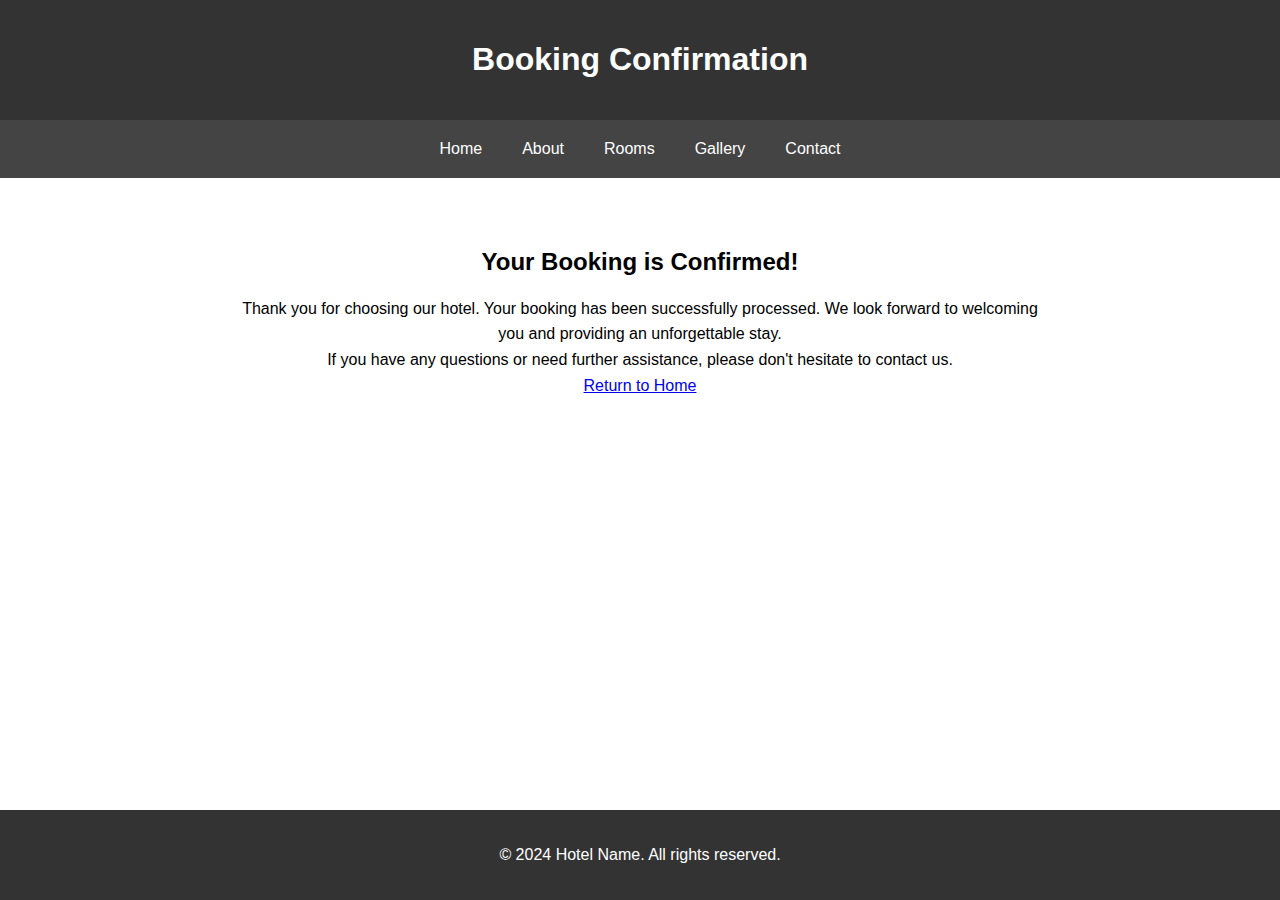
<file: thankyou.html>
<!DOCTYPE html>
<html lang="en">
<head>
    <meta charset="UTF-8">
    <meta name="viewport" content="width=device-width, initial-scale=1.0">
    <title>Booking Confirmation - Hotel Name</title>
    <link rel="stylesheet" href="thankyou.css">
  
</head>
<body>
    <header>
        <h1>Booking Confirmation</h1>
    </header>
    <nav>
        <a href="index.html">Home</a>
        <a href="index.html#about">About</a>
        <a href="index.html#rooms">Rooms</a>
        <a href="index.html#gallery">Gallery</a>
        <a href="index.html#contact">Contact</a>
    </nav>
    <div class="content">
        <h2>Your Booking is Confirmed!</h2>
        <p>Thank you for choosing our hotel. Your booking has been successfully processed. We look forward to welcoming you and providing an unforgettable stay.</p>
        <p>If you have any questions or need further assistance, please don't hesitate to contact us.</p>
        <p><a href="index.html">Return to Home</a></p>
    </div>
    <footer>
        <p>&copy; 2024 Hotel Name. All rights reserved.</p>
    </footer>
</body>
</html>
</file>
<file: style.css>
body {
    font-family: Arial, sans-serif;
    margin: 0;
    padding: 0;
    box-sizing: border-box;
}

header {
    background-color: #333;
    color: white;
    padding: 5px 0;
    display: flex;
    flex-direction: column;
    align-items: center;
    justify-content: center;
    position: relative;
}

header .container {
    display: flex;
    align-items: center;
    justify-content: space-between;
    width: 90%;
    max-width: 1200px;
}

header .logo img {
    padding: 5px 0;
    height: 150px; /* Основний розмір логотипу */
    max-width: 100%; /* Логотип не перевищує ширину контейнера */
}

header h1 {
    font-size: 1.5rem;
    margin: 0;
}

.burger-menu {
    display: none;
    flex-direction: column;
    cursor: pointer;
}

.burger-menu .bar {
    width: 25px;
    height: 3px;
    background-color: white;
    margin: 3px 0;
}

nav.container {
    display: flex;
    justify-content: center;
    background-color: #444;
    padding: 10px 0;
    flex-wrap: wrap;
    transition: max-height 0.3s ease;
}

nav.container a {
    color: white;
    text-decoration: none;
    padding: 10px 20px;
}

nav.container a:hover {
    background-color: #555;
}

.hero {
    background-image: url('./img/Hotel_exterior.png'); 
    background-size: cover;
    background-attachment: fixed;
    background-position: center;
    height: 500px;
    display: flex;
    justify-content: center;
    align-items: center;
    position: relative;
    text-align: center;
    color: white;
}

.hero button {
    padding: 15px 30px;
    font-size: 20px;
    background-color: rgba(0, 0, 0, 0.7);
    color: white;
    border: none;
    cursor: pointer;
}

.about {
    padding: 50px 20px;
    text-align: center;
}

.about h2 {
    margin-bottom: 20px;
}

.about p {
    max-width: 800px;
    margin: 0 auto;
    line-height: 1.6;
}

.rooms {
    display: flex;
    flex-direction: column;
    align-items: center;
    padding: 20px;
    margin: 0 auto;
    max-width: 1200px;
}

.room {
    width: 90%;
    max-width: 400px;
    margin: 20px 0;
    border: 1px solid #ddd;
    border-radius: 5px;
    overflow: hidden;
    box-shadow: 0 0 10px rgba(0,0,0,0.1);
    transition: transform 0.3s;
}

.room:hover {
    transform: scale(1.05);
}

.room img {
    width: 100%;
}

.room-content {
    padding: 20px;
    text-align: center;
}

.room-content h3 {
    margin: 0 0 10px 0;
}

.room-content p {
    margin: 0 0 20px 0;
}

.room-content button {
    padding: 10px 20px;
    background-color: #ff9900;
    color: white;
    border: none;
    cursor: pointer;
}

.room-content button:hover {
    background-color: #e68a00;
}

@media (min-width: 768px) {
    .rooms {
        flex-direction: row;
        flex-wrap: wrap;
        justify-content: space-around;
    }
    .room {
        width: 45%;
        max-width: 300px;
        margin: 20px;
    }
}

footer {
    background-color: #333;
    color: white;
    text-align: center;
    padding: 20px 0;
}

.footer-container {
    display: flex;
    flex-wrap: wrap;
    justify-content: space-between;
    max-width: 1200px;
    margin: 0 auto;
    padding: 0 20px;
}

.footer-column {
    flex: 1;
    min-width: 200px;
    padding: 20px;
}

.footer-container p {
    margin: 0;
}

.footer-container h3 {
    margin-top: 0;
    font-size: 1.2em;
}

.contact-info, .social-media, .useful-links, .address {
    margin-bottom: 20px;
}

.footer-container a {
    color: #fff;
    text-decoration: none;
    margin: 0 5px;
}

.footer-container a:hover {
    text-decoration: underline;
}

.footer-column div {
    margin: 10px 0;
}

.footer-bottom {
    background-color: #222;
    padding: 10px 0;
    text-align: center;
}


@media (max-width: 768px) {
    header .logo img {
        height: 100px; /* Основний розмір логотипу */
        max-width: 100%; /* Логотип не перевищує ширину контейнера */
    }
    .burger-menu {
        display: flex;
    }
    nav.container {
        max-height: 0;
        overflow: hidden;
    }
    nav.container.open {
        max-height: 500px;
    }
    nav.container a {
        display: block;
        text-align: center;
        padding: 15px;
        width: 100%;
    }
}
</file>
<file: booking.css>
body {
    font-family: Arial, sans-serif;
    margin: 0;
    padding: 0;
    box-sizing: border-box;
}
header {
    background-color: #333;
    color: white;
    padding: 20px 0;
    text-align: center;
}
nav {
    display: flex;
    justify-content: center;
    background-color: #444;
    padding: 10px 0;
}
nav a {
    color: white;
    text-decoration: none;
    padding: 10px 20px;
}
nav a:hover {
    background-color: #555;
}
.content {
    padding: 50px 20px;
    text-align: center;
}
.content h2 {
    margin-bottom: 20px;
}
.content form {
    max-width: 500px;
    margin: 0 auto;
    text-align: left;
}
.content form label {
    display: block;
    margin-bottom: 10px;
}
.content form input,
.content form select {
    width: 100%;
    padding: 10px;
    margin-bottom: 20px;
    border: 1px solid #ccc;
    border-radius: 5px;
}
.content form button {
    padding: 10px 20px;
    background-color: #ff9900;
    color: white;
    border: none;
    cursor: pointer;
}
.content form button:hover {
    background-color: #e68a00;
}
</file>
<file: deluxe.css>
body {
    font-family: Arial, sans-serif;
    margin: 0;
    padding: 0;
    box-sizing: border-box;
    text-align: center; /* Center all text */
}
header {
    background-color: #333;
    color: white;
    padding: 20px 0;
}
nav {
    display: flex;
    justify-content: center;
    background-color: #444;
    padding: 10px 0;
}
nav a {
    color: white;
    text-decoration: none;
    padding: 10px 20px;
}
nav a:hover {
    background-color: #555;
}
.content {
    padding: 50px 20px;
    text-align: center;
    margin: 20px auto; /* Center the section */
    max-width: 800px;
    border: 2px solid #ddd; /* Add border around content section */
    border-radius: 10px;
    background-color: #f9f9f9;
}
.content h2 {
    margin-bottom: 20px;
}
.content p {
    max-width: 800px;
    margin: 0 auto;
    line-height: 1.6;
}
.content button {
    padding: 10px 20px;
    background-color: #ff9900;
    color: white;
    border: none;
    cursor: pointer;
    margin-top: 20px;
    border: 3px solid #ff9900; /* Highlight the button */
}
.content button:hover {
    background-color: #e68a00;
}
.gallery {
    display: flex;
    flex-wrap: wrap;
    justify-content: center;
    margin: 20px 0;
}
.room-card {
    width: 90%;
    max-width: 300px;
    margin: 20px;
    border: 1px solid #ddd;
    border-radius: 10px; /* Rounded corners */
    overflow: hidden;
    box-shadow: 0 0 10px rgba(0,0,0,0.1);
    transition: transform 0.3s;
    background-color: #fff;
}
.room-card:hover {
    transform: scale(1.05);
}
.room-card img {
    width: 100%;
    border-bottom: 1px solid #ddd;
}
.room-card-content {
    padding: 20px;
}
.room-card-content h3 {
    margin: 0 0 10px 0;
}
.room-card-content p {
    margin: 0 0 20px 0;
}
</file>
<file: economy.css>
body {
    font-family: Arial, sans-serif;
    margin: 0;
    padding: 0;
    box-sizing: border-box;
    text-align: center; /* Center all text */
}
header {
    background-color: #333;
    color: white;
    padding: 20px 0;
}
nav {
    display: flex;
    justify-content: center;
    background-color: #444;
    padding: 10px 0;
}
nav a {
    color: white;
    text-decoration: none;
    padding: 10px 20px;
}
nav a:hover {
    background-color: #555;
}
.content {
    padding: 50px 20px;
    text-align: center;
    margin: 20px auto; /* Center the section */
    max-width: 800px;
    border: 2px solid #ddd; /* Add border around content section */
    border-radius: 10px;
    background-color: #f9f9f9;
}
.content h2 {
    margin-bottom: 20px;
}
.content p {
    max-width: 800px;
    margin: 0 auto;
    line-height: 1.6;
}
.content button {
    padding: 10px 20px;
    background-color: #ff9900;
    color: white;
    border: none;
    cursor: pointer;
    margin-top: 20px;
    border: 3px solid #ff9900; /* Highlight the button */
}
.content button:hover {
    background-color: #e68a00;
}
.gallery {
    display: flex;
    flex-wrap: wrap;
    justify-content: center;
    margin: 20px 0;
}
.room-card {
    width: 90%;
    max-width: 300px;
    margin: 20px;
    border: 1px solid #ddd;
    border-radius: 10px; /* Rounded corners */
    overflow: hidden;
    box-shadow: 0 0 10px rgba(0,0,0,0.1);
    transition: transform 0.3s;
    background-color: #fff;
}
.room-card:hover {
    transform: scale(1.05);
}
.room-card img {
    width: 100%;
    border-bottom: 1px solid #ddd;
}
.room-card-content {
    padding: 20px;
}
.room-card-content h3 {
    margin: 0 0 10px 0;
}
.room-card-content p {
    margin: 0 0 20px 0;
}
</file>
<file: luxery.css>
body {
    font-family: Arial, sans-serif;
    margin: 0;
    padding: 0;
    box-sizing: border-box;
    text-align: center; /* Center all text */
}
header {
    background-color: #333;
    color: white;
    padding: 20px 0;
}
nav {
    display: flex;
    justify-content: center;
    background-color: #444;
    padding: 10px 0;
}
nav a {
    color: white;
    text-decoration: none;
    padding: 10px 20px;
}
nav a:hover {
    background-color: #555;
}
.content {
    padding: 50px 20px;
    text-align: center;
    margin: 20px auto; /* Center the section */
    max-width: 800px;
    border: 2px solid #ddd; /* Add border around content section */
    border-radius: 10px;
    background-color: #f9f9f9;
}
.content h2 {
    margin-bottom: 20px;
}
.content p {
    max-width: 800px;
    margin: 0 auto;
    line-height: 1.6;
}
.content button {
    padding: 10px 20px;
    background-color: #ff9900;
    color: white;
    border: none;
    cursor: pointer;
    margin-top: 20px;
    border: 3px solid #ff9900; /* Highlight the button */
}
.content button:hover {
    background-color: #e68a00;
}
.gallery {
    display: flex;
    flex-wrap: wrap;
    justify-content: center;
    margin: 20px 0;
}
.room-card {
    width: 90%;
    max-width: 300px;
    margin: 20px;
    border: 1px solid #ddd;
    border-radius: 10px; /* Rounded corners */
    overflow: hidden;
    box-shadow: 0 0 10px rgba(0,0,0,0.1);
    transition: transform 0.3s;
    background-color: #fff;
}
.room-card:hover {
    transform: scale(1.05);
}
.room-card img {
    width: 100%;
    border-bottom: 1px solid #ddd;
}
.room-card-content {
    padding: 20px;
}
.room-card-content h3 {
    margin: 0 0 10px 0;
}
.room-card-content p {
    margin: 0 0 20px 0;
}
</file>
<file: thankyou.css>
body {
    font-family: Arial, sans-serif;
    margin: 0;
    padding: 0;
    box-sizing: border-box;
}
header {
    background-color: #333;
    color: white;
    padding: 20px 0;
    text-align: center;
}
nav {
    display: flex;
    justify-content: center;
    background-color: #444;
    padding: 10px 0;
}
nav a {
    color: white;
    text-decoration: none;
    padding: 10px 20px;
}
nav a:hover {
    background-color: #555;
}
.content {
    padding: 50px 20px;
    text-align: center;
}
.content h2 {
    margin-bottom: 20px;
}
.content p {
    max-width: 800px;
    margin: 0 auto;
    line-height: 1.6;
}
footer {
    background-color: #333;
    color: white;
    text-align: center;
    padding: 20px 0;
    position: fixed;
    bottom: 0;
    width: 100%;
}
</file>
